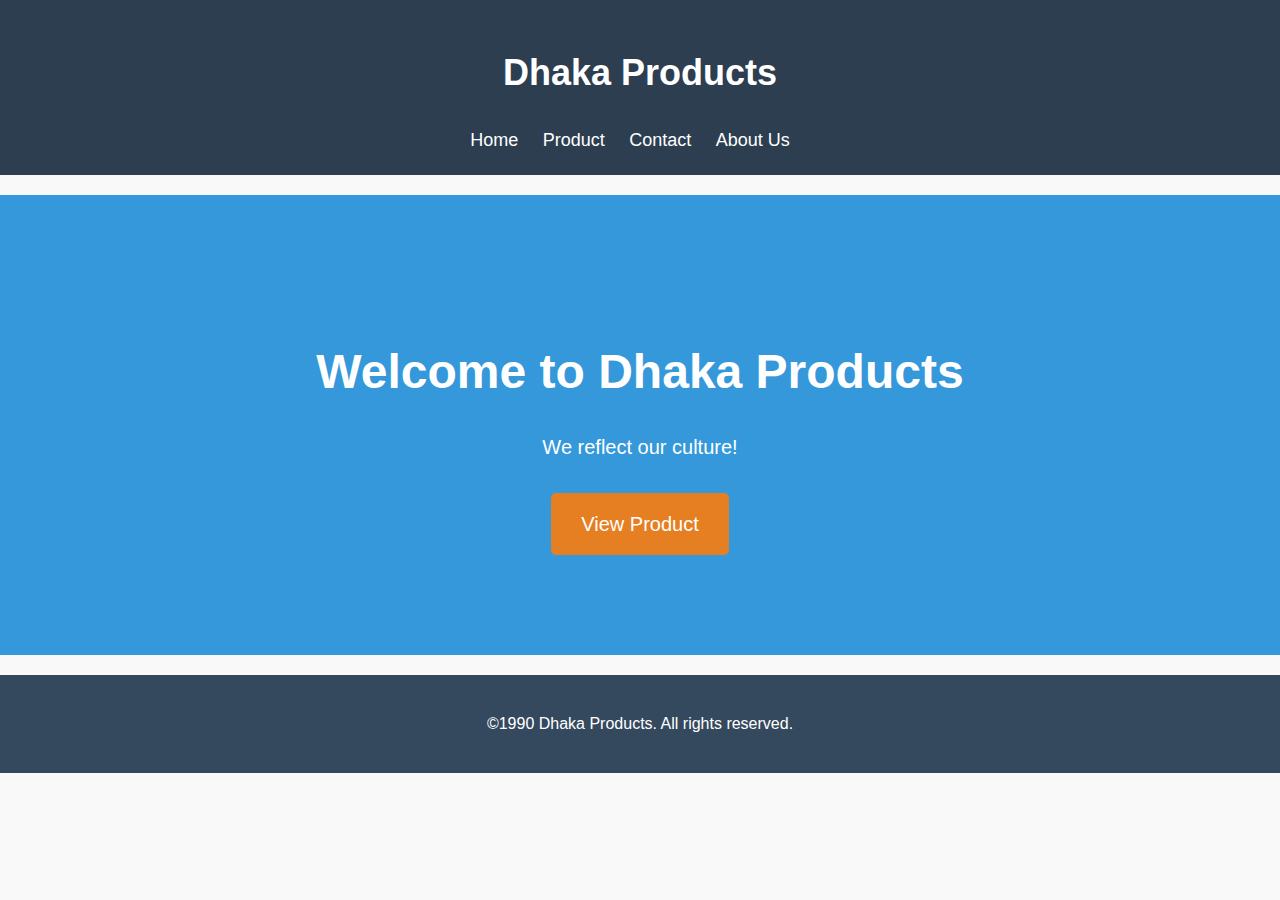
<file: product 1/index.html>
<!DOCTYPE html>
<html lang="en">
<head>
    <meta charset="UTF-8">
    <meta name="viewport" content="width=device-width, initial-scale=1.0">
    <title>Dhaka Products - Home</title>
    <link rel="stylesheet" href="styles.css">
    <script src="script.js" defer></script>
</head>
<body>
    <!--<header>
        <div class="container">
            <h1>Retro Products</h1>
            <nav>
                <ul>
                    <li><a href="index.html">Home</a></li>
                    <li><a href="product.html">Product</a></li>
                    <li><a href="contact.html">Contact</a></li>
                </ul>
            </nav>
        </div>
    </header>-->

    <main>
        <section id="hero">
            <div class="container">
                <h2>Welcome to Dhaka Products</h2>
                <p>We reflect our culture!</p>
                <a href="product.html" class="btn">View Product</a>
            </div>
        </section>
    </main>

   <!-- <footer>
        <div class="container">
            <p>&copy; 2024 Retro Products. All rights reserved.</p>
        </div>
    </footer>-->
</body>
</html>
</file>
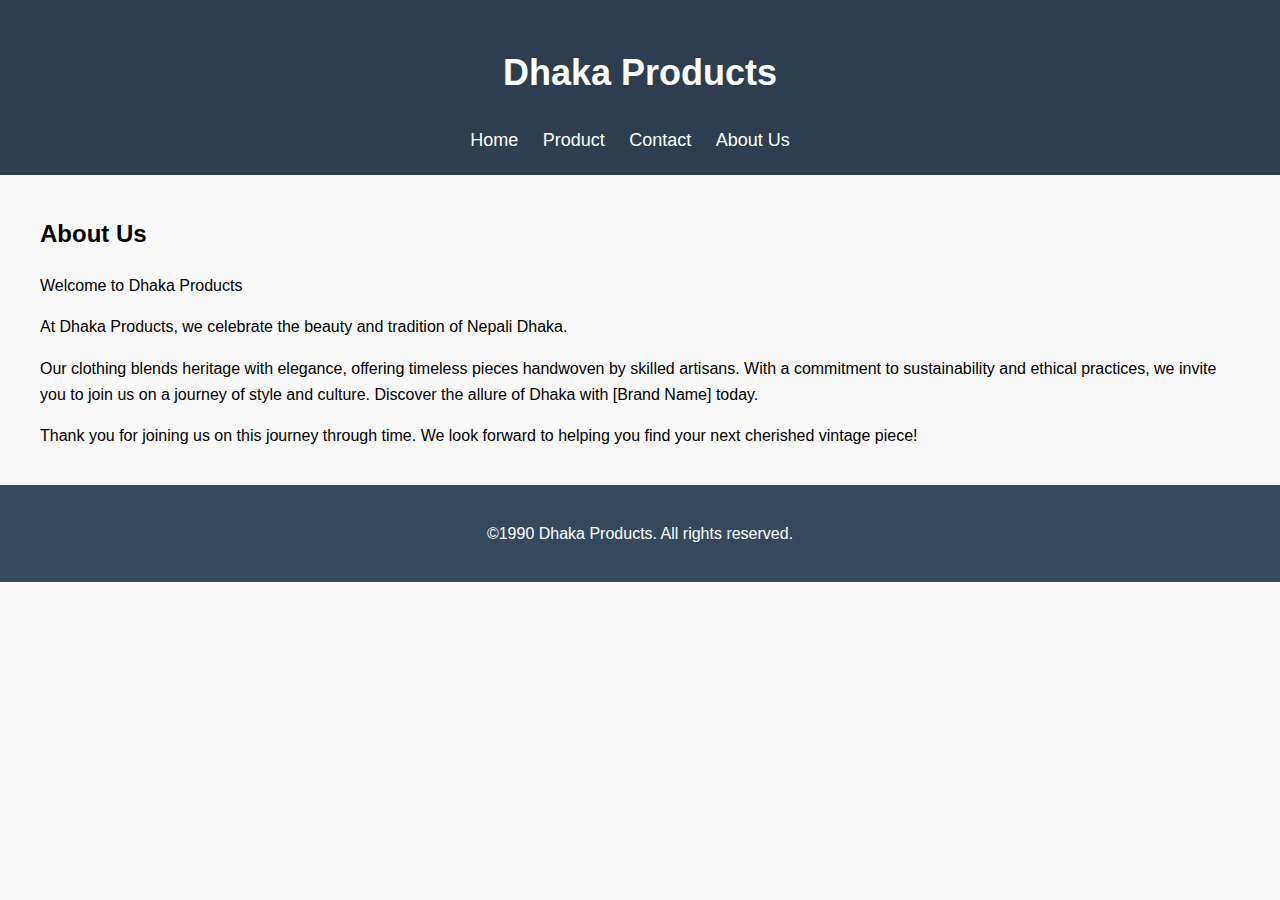
<file: product 1/about.html>
<!DOCTYPE html>
<html lang="en">

<head>
    <meta charset="UTF-8">
    <meta name="viewport" content="width=device-width, initial-scale=1.0">
    <title>Dhaka Products - About Us</title>
    <link rel="stylesheet" href="styles.css">
</head>

<body>
    <script src="script.js" defer></script>
    

    <main>
        <section id="about">
            <div class="container">
                <h2>About Us</h2>
                <p>Welcome to Dhaka Products</p>
                <p>At Dhaka Products, we celebrate the beauty and tradition of Nepali Dhaka.</p>
                <p>Our clothing blends heritage with elegance, offering timeless pieces handwoven by skilled artisans. With a commitment to sustainability and ethical practices, we invite you to join us on a journey of style and culture. Discover the allure of Dhaka with [Brand Name] today.</p>
                <p>Thank you for joining us on this journey through time. We look forward to helping you find your next cherished vintage piece!</p>
            </div>
        </section>
    </main>

   
</body>

</html>
</file>
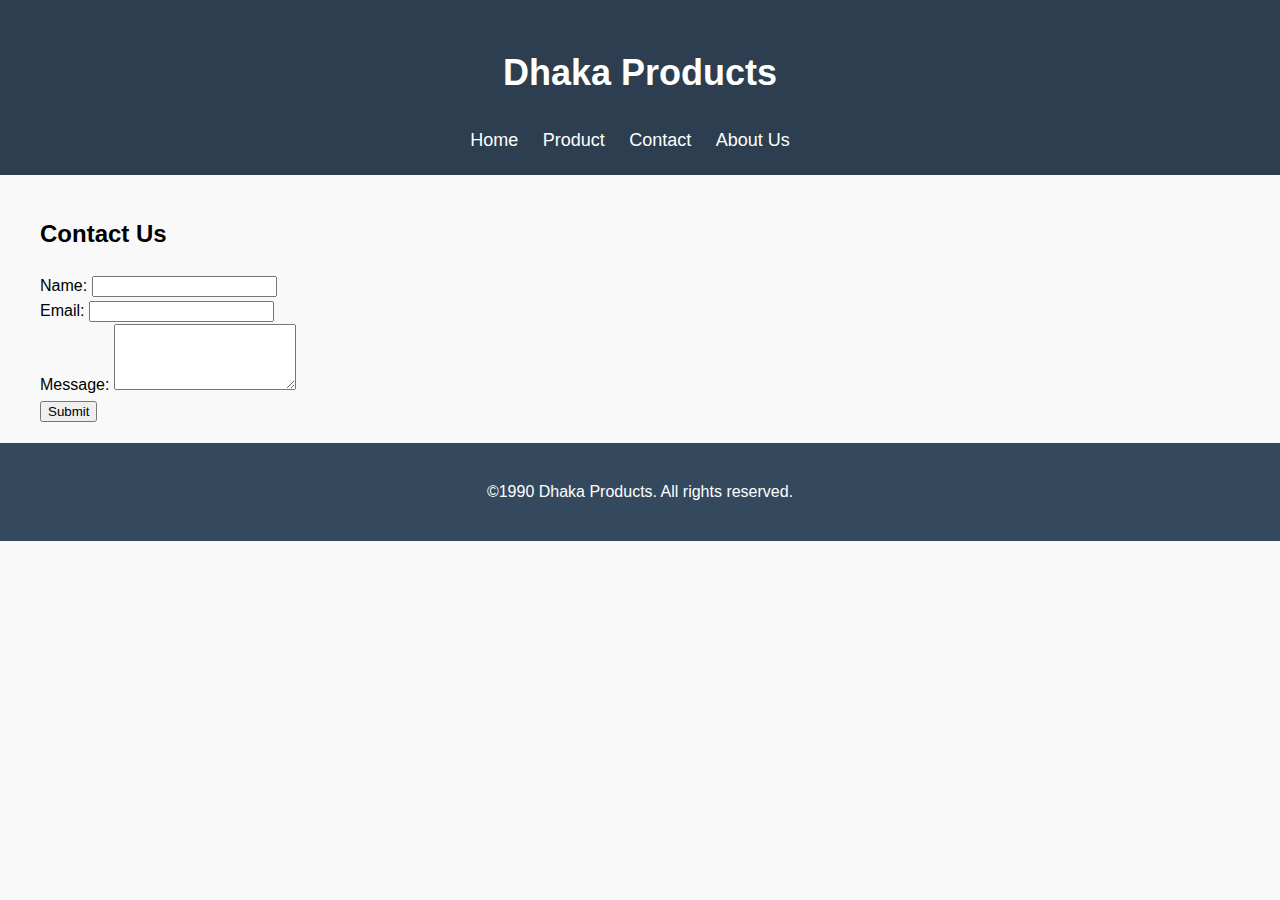
<file: product 1/contact.html>
<!DOCTYPE html>
<html lang="en">

<head>
    <meta charset="UTF-8">
    <meta name="viewport" content="width=device-width, initial-scale=1.0">
    <title>Retro Products - Contact</title>
    <link rel="stylesheet" href="styles.css">
   <script src="script.js" defer></script>
</head>

<body>
    <!-- <header>
        <div class="container">
            <h1>Retro Products</h1>
            <nav>
                <ul>
                    <li><a href="index.html">Home</a></li>
                    <li><a href="product.html">Product</a></li>
                    <li><a href="contact.html">Contact</a></li>
                </ul>
            </nav>
        </div>
    </header>-->

    <main>
        <section id="contact">
            <div class="container">
                <h2>Contact Us</h2>
                <form id="contact-form">
                    <div class="form-group">
                        <label for="name">Name:</label>
                        <input type="text" id="name" name="name" required>
                    </div>
                    <div class="form-group">
                        <label for="email">Email:</label>
                        <input type="email" id="email" name="email" required>
                    </div>
                    <div class="form-group">
                        <label for="message">Message:</label>
                        <textarea id="message" name="message" rows="4" required></textarea>
                    </div>
                    <button type="submit">Submit</button>
                </form>
            </div>
        </section>
    </main>

    <!-- <footer>
        <div class="container">
            <p>&copy; 2024 Retro Products. All rights reserved.</p>
        </div>
    </footer>-->
</body>

</html>
</file>
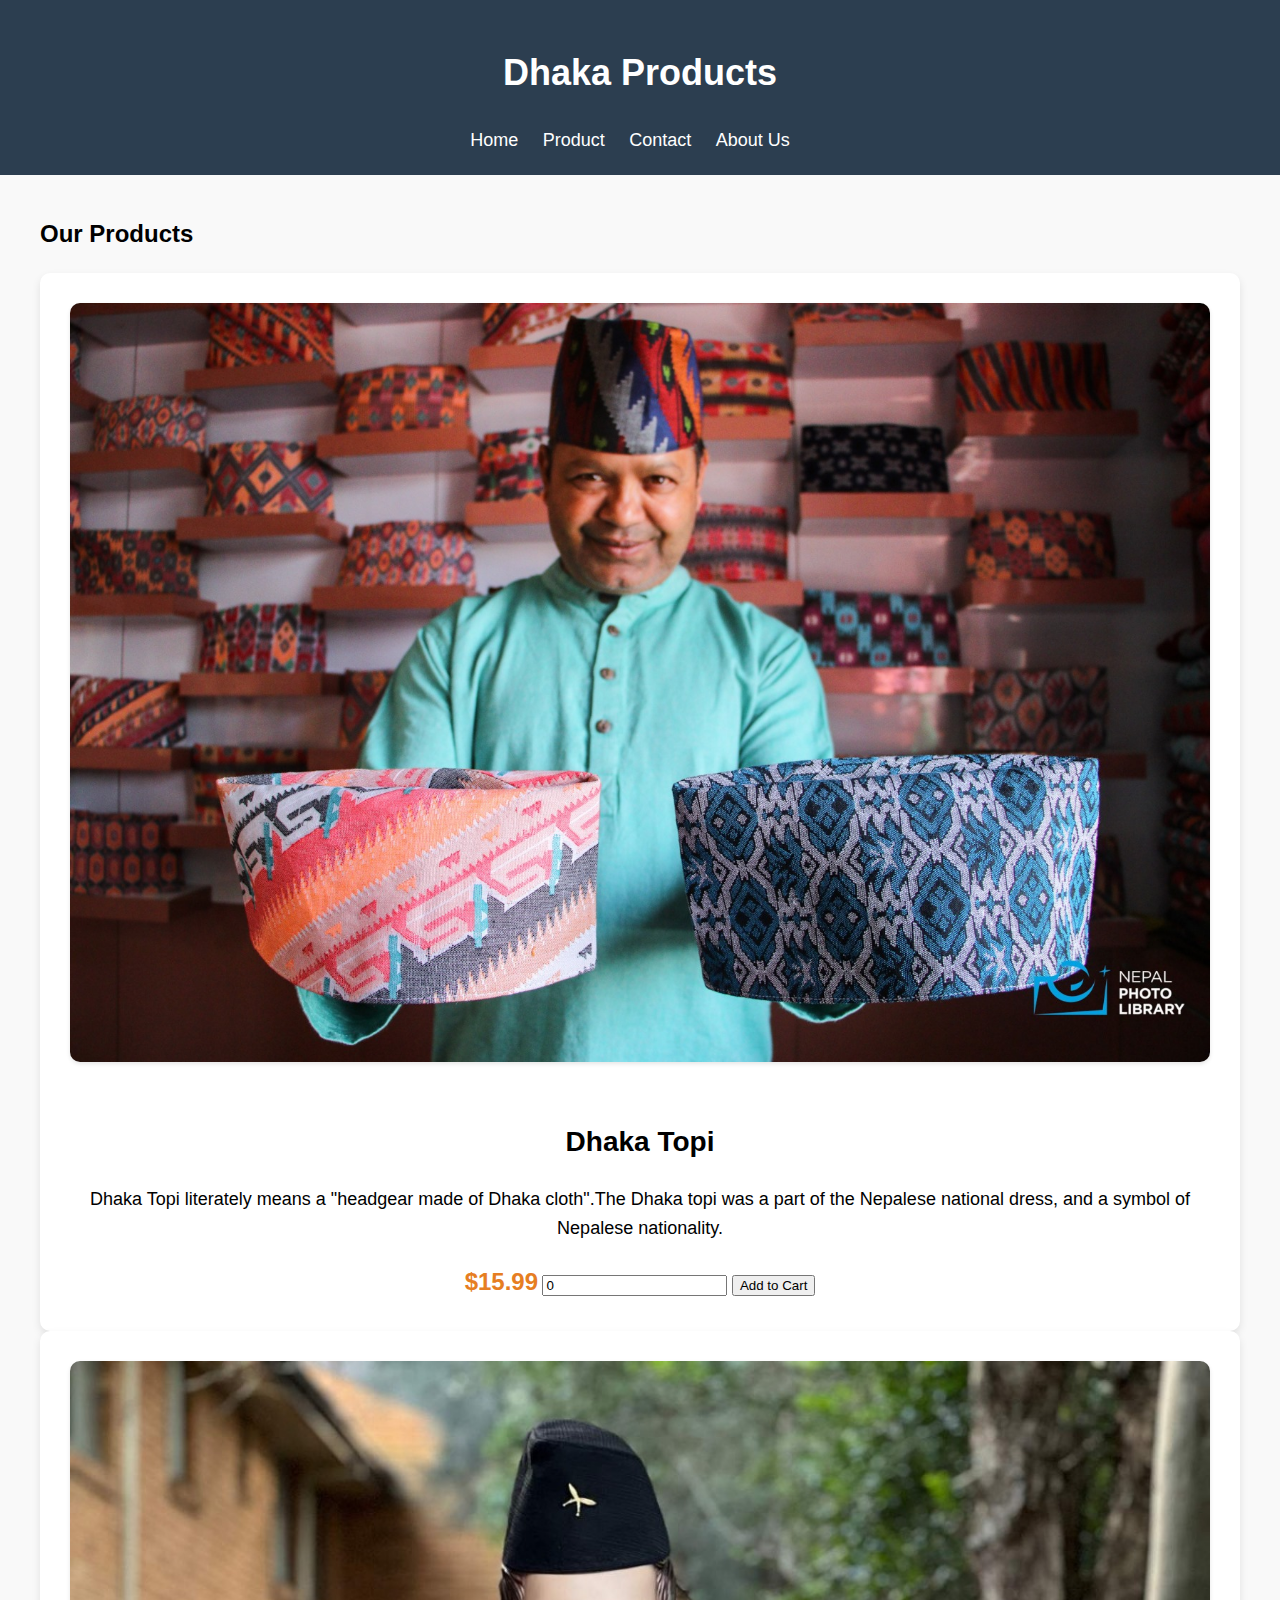
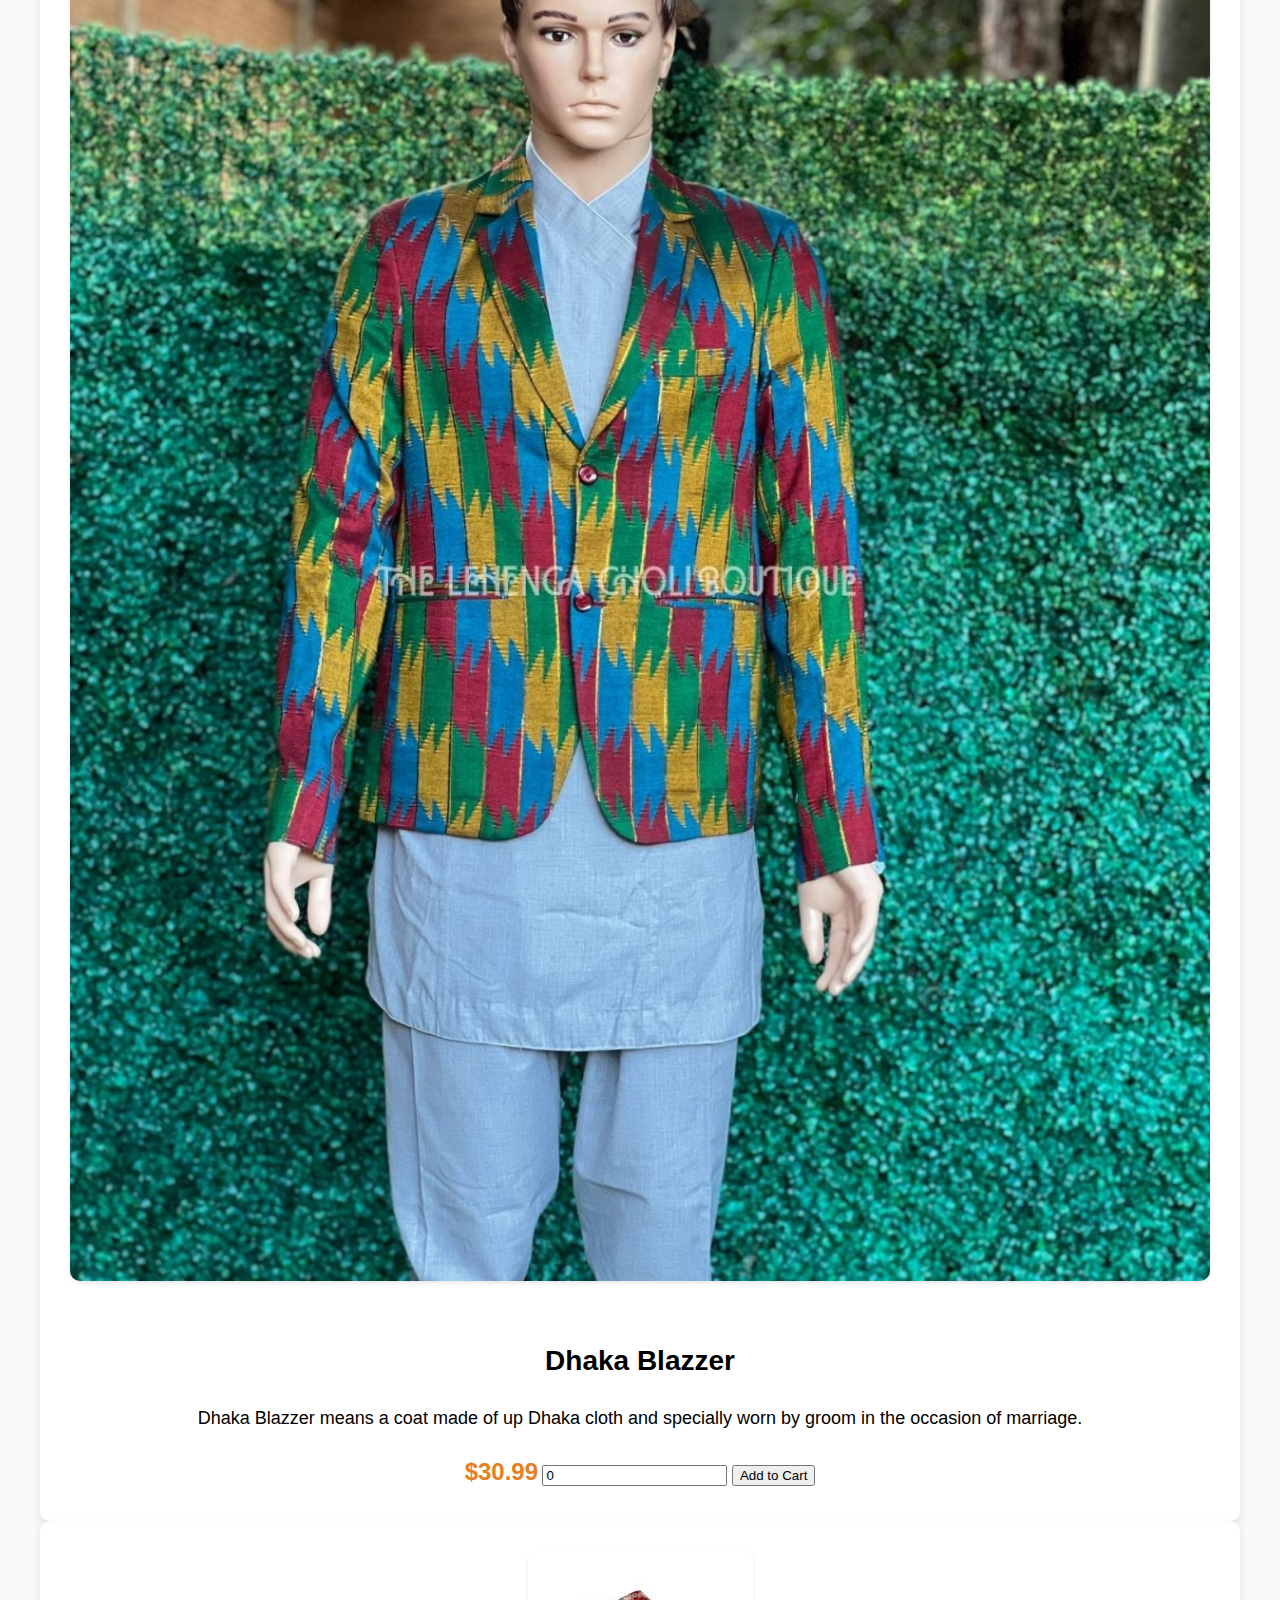
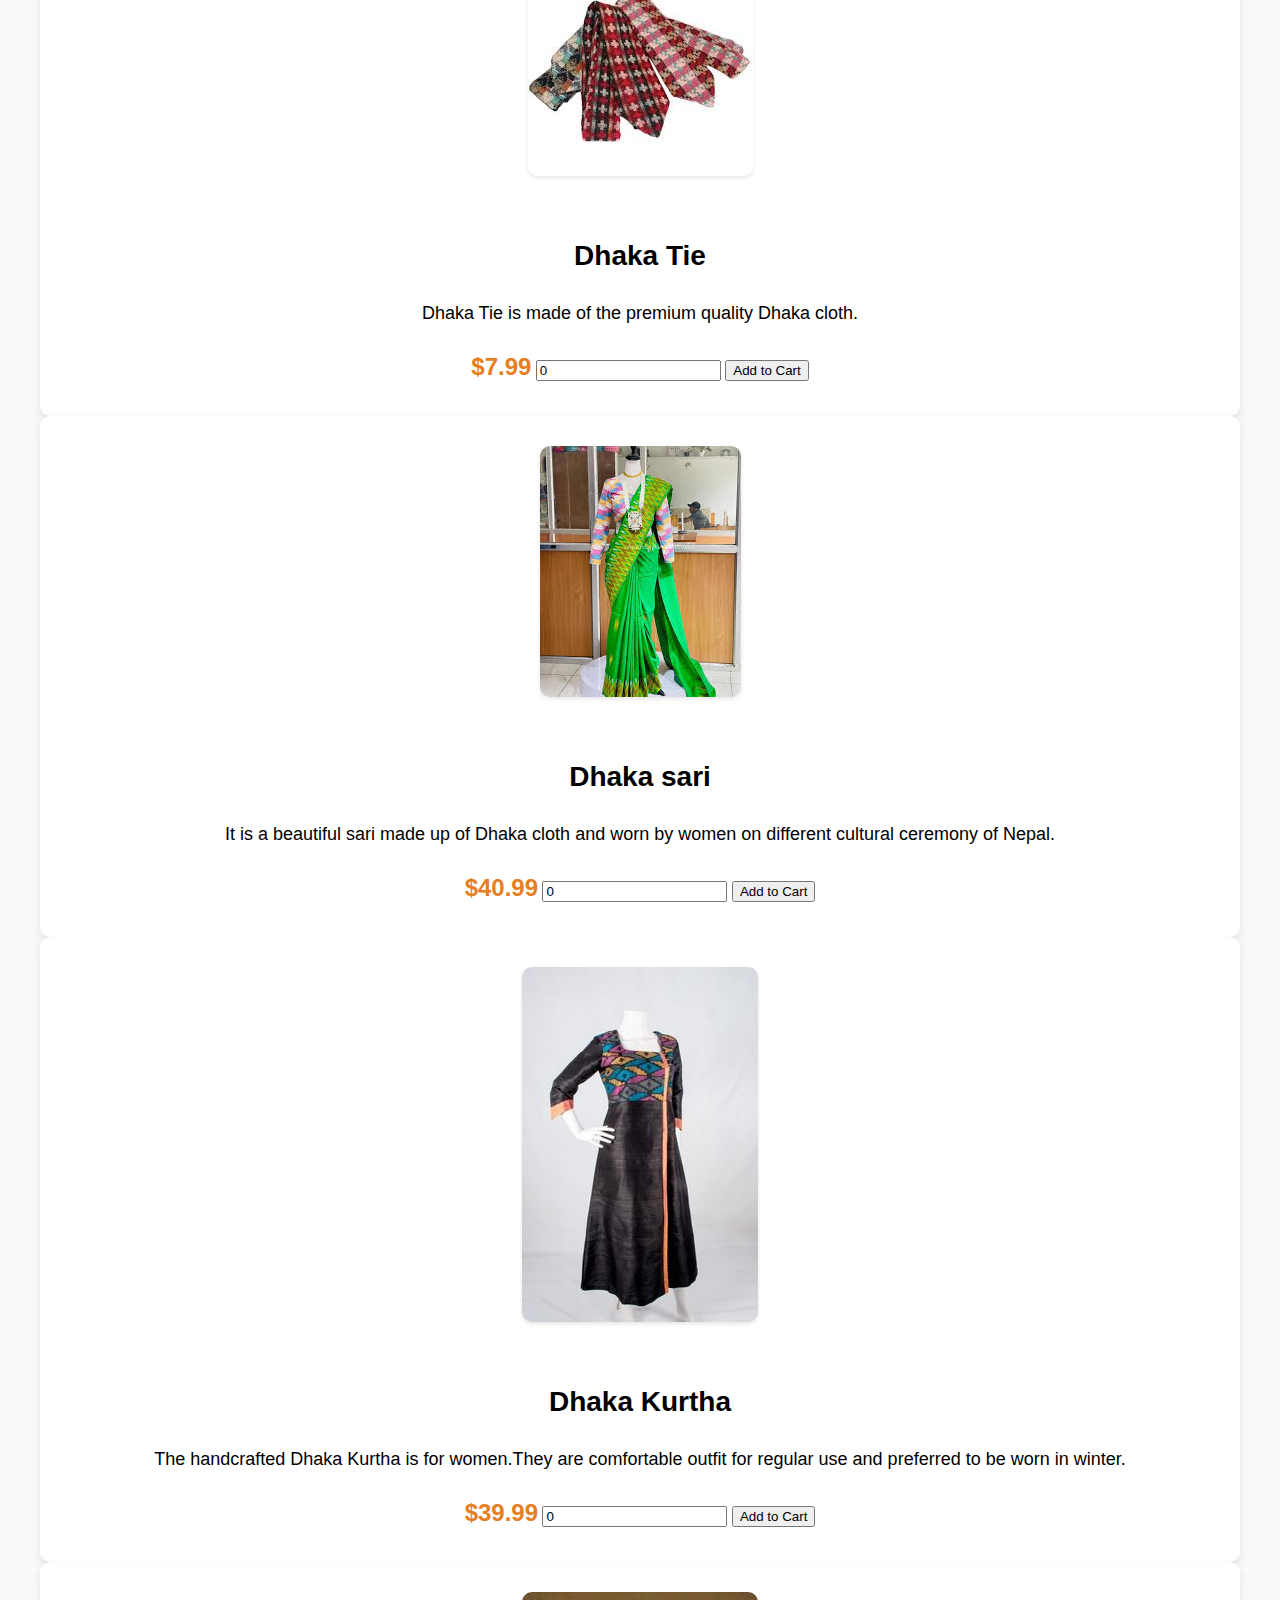
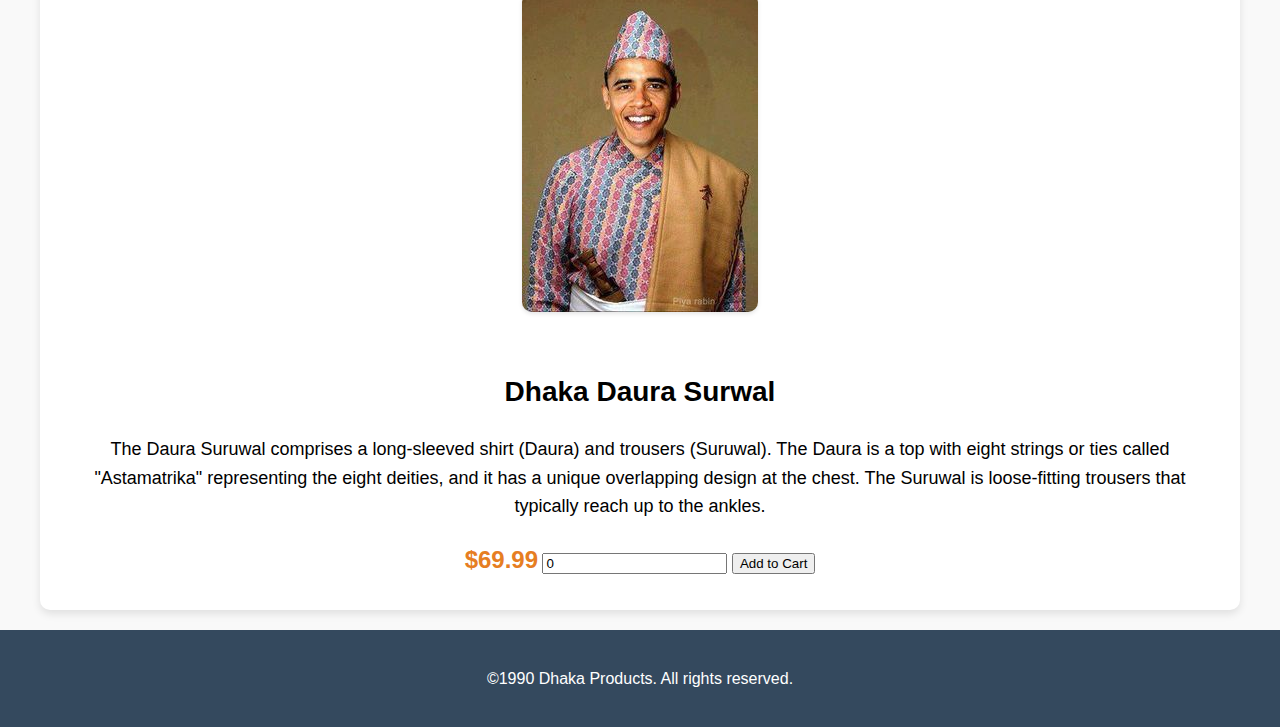
<file: product 1/product.html>
<!DOCTYPE html>
<html lang="en">
<head>
    <meta charset="UTF-8">
    <meta name="viewport" content="width=device-width, initial-scale=1.0">
    <title>Retro Products - Product</title>
    <link rel="stylesheet" href="styles.css">
    <script src="script.js" defer></script>
</head>
<body>
    <!-- <header>
        <div class="container">
            <h1>Gaja Products</h1>
            <nav>
                <ul>
                    <li><a href="index.html">Home</a></li>
                    <li><a href="product.html">Product</a></li>
                    <li><a href="contact.html">Contact</a></li>
                </ul>
            </nav>
        </div>
    </header>-->

    <main>
        <section id="products">
            <div class="container">
                <h2>Our Products</h2>
                <div class="product-grid">
                    <!-- Product 1 -->
                    <div class="product-card" data-id="1" data-price="49.99">
                        <img src="topi.jpg" alt="Product 1">
                        <div class="product-info">
                            <h3>Dhaka Topi</h3>
                            <p>Dhaka Topi literately means a "headgear made of Dhaka cloth".The Dhaka topi was a part of the Nepalese national dress, and a symbol of Nepalese nationality.</p>
                            <span class="price">$15.99</span>
                            <input type="number" class="quantity" value="0" min="0">
                            <button class="btn-add-to-cart">Add to Cart</button>
                           <!--<span class="amount">0</span> -->
                        </div>
                    </div>
                    <!-- Product 2 -->
                    <div class="product-card" data-id="2" data-price="39.99">
                        <img src="blazzer.jpg" alt="Product 2">
                        <div class="product-info">
                            <h3>Dhaka Blazzer</h3>
                            <p>Dhaka Blazzer means a coat made of up Dhaka cloth and specially worn by groom in the occasion of marriage.</p>
                            <span class="price">$30.99</span>
                            <input type="number" class="quantity" value="0" min="0">
                            <button class="btn-add-to-cart">Add to Cart</button>
                            <!--<span class="amount">0</span> -->
                        </div>
                    </div>
                    <!-- Product 3 -->
                    <div class="product-card" data-id="3" data-price="29.99">
                        <img src="tie.jpg" alt="Product 3">
                        <div class="product-info">
                            <h3>Dhaka Tie</h3>
                            <p>Dhaka Tie is made of the premium quality Dhaka cloth.</p>
                            <span class="price">$7.99</span>
                            <input type="number" class="quantity" value="0" min="0">
                            <button class="btn-add-to-cart">Add to Cart</button>
                            <!--<span class="amount">0</span> -->
                        </div>
                    </div>
                    <!-- Product 4 -->
                    <div class="product-card" data-id="4" data-price="19.99">
                        <img src="sari.jpg" alt="Product 4">
                        <div class="product-info">
                            <h3>Dhaka sari</h3>
                            <p>It is a beautiful sari made up of Dhaka cloth and worn by women on different cultural ceremony of Nepal.</p>
                            <span class="price">$40.99</span>
                            <input type="number" class="quantity" value="0" min="0">
                            <button class="btn-add-to-cart">Add to Cart</button>
                            <!--<span class="amount">0</span> -->
                        </div>
                    </div>
                    <!-- Product 5 -->
                    <div class="product-card" data-id="5" data-price="59.99">
                        <img src="kurtha.jpg" alt="Product 5">
                        <div class="product-info">
                            <h3>Dhaka Kurtha</h3>
                            <p>The handcrafted Dhaka Kurtha is for women.They are comfortable outfit for regular use and preferred to be worn in winter.</p>
                            <span class="price">$39.99</span>
                            <input type="number" class="quantity" value="0" min="0">
                            <button class="btn-add-to-cart">Add to Cart</button>
                           <!--<span class="amount">0</span> -->
                        </div>
                    </div>
                    <!-- Product 6 -->
                    <div class="product-card" data-id="6" data-price="69.99">
                        <img src="daurasurwal.jpg" alt="Product 6">
                        <div class="product-info">
                            <h3> Dhaka Daura Surwal</h3>
                            <p>The Daura Suruwal comprises a long-sleeved shirt (Daura) and trousers (Suruwal). The Daura is a top with eight strings or ties called "Astamatrika" representing the eight deities, and it has a unique overlapping design at the chest. The Suruwal is loose-fitting trousers that typically reach up to the ankles.</p>
                            <span class="price">$69.99</span>
                            <input type="number" class="quantity" value="0" min="0">
                            <button class="btn-add-to-cart">Add to Cart</button>
                           <!--<span class="amount">0</span> --><!--<span class="amount">0</span> -->
                        </div>
                    </div>
                </div>
            </div>
        </section>
    </main>

    <!-- <footer>
        <div class="container">
            <p>&copy; 2024 Retro Products. All rights reserved.</p>
        </div>
    </footer>-->
</body>
</html>
</file>
<file: product 1/styles.css>
/* Reset default margin and padding */
html, body, header, nav, ul, li, main, footer, a {
    margin: 0;
    padding: 0;
    box-sizing: border-box;
}

/* Basic styling */
body {
    font-family: 'Arial', sans-serif;
    line-height: 1.6;
    background-color: #f9f9f9; /* Light gray */
}

.container {
    max-width: 1200px;
    margin: 0 auto;
    padding: 0 20px;
}

header {
    background-color: #2c3e50; /* Dark blue */
    color: #fff;
    padding: 20px 0;
    text-align: center;
}

header h1 {
    font-size: 36px;
}

nav ul {
    list-style-type: none;
}

nav ul li {
    display: inline;
    margin-right: 20px;
}

nav ul li a {
    color: #fff;
    text-decoration: none;
    font-size: 18px;
}

main {
    padding: 20px 0;
}

#hero {
    text-align: center;
    padding: 100px 0;
    background-color: #3498db; /* Blue */
    color: #fff;
}

#hero h2 {
    font-size: 48px;
    margin-bottom: 20px;
}

#hero p {
    font-size: 20px;
    margin-bottom: 30px;
}

.btn {
    display: inline-block;
    padding: 15px 30px;
    background-color: #e67e22; /* Orange */
    color: #fff;
    text-decoration: none;
    border-radius: 5px;
    font-size: 20px;
    transition: background-color 0.3s ease;
}

.btn:hover {
    background-color: #d35400; /* Darker orange */
}

footer {
    background-color: #34495e; /* Dark gray */
    color: #fff;
    text-align: center;
    padding: 20px 0;
}

/* Product Page Styles */
.product-card {
    display: flex;
    flex-direction: column;
    align-items: center;
    padding: 30px;
    background-color: #fff;
    border-radius: 10px;
    box-shadow: 0 4px 8px rgba(0, 0, 0, 0.1);
}

.product-card img {
    max-width: 100%;
    height: auto;
    border-radius: 10px;
    margin-bottom: 30px;
    box-shadow: 0 2px 4px rgba(0, 0, 0, 0.1);
}

.product-info {
    text-align: center;
}

.product-info h3 {
    font-size: 28px;
    margin-bottom: 20px;
}

.product-info p {
    font-size: 18px;
    margin-bottom: 20px;
}

.price {
    font-size: 24px;
    font-weight: bold;
    margin-bottom: 20px;
    color: #e67e22; /* Orange */
}
</file>
